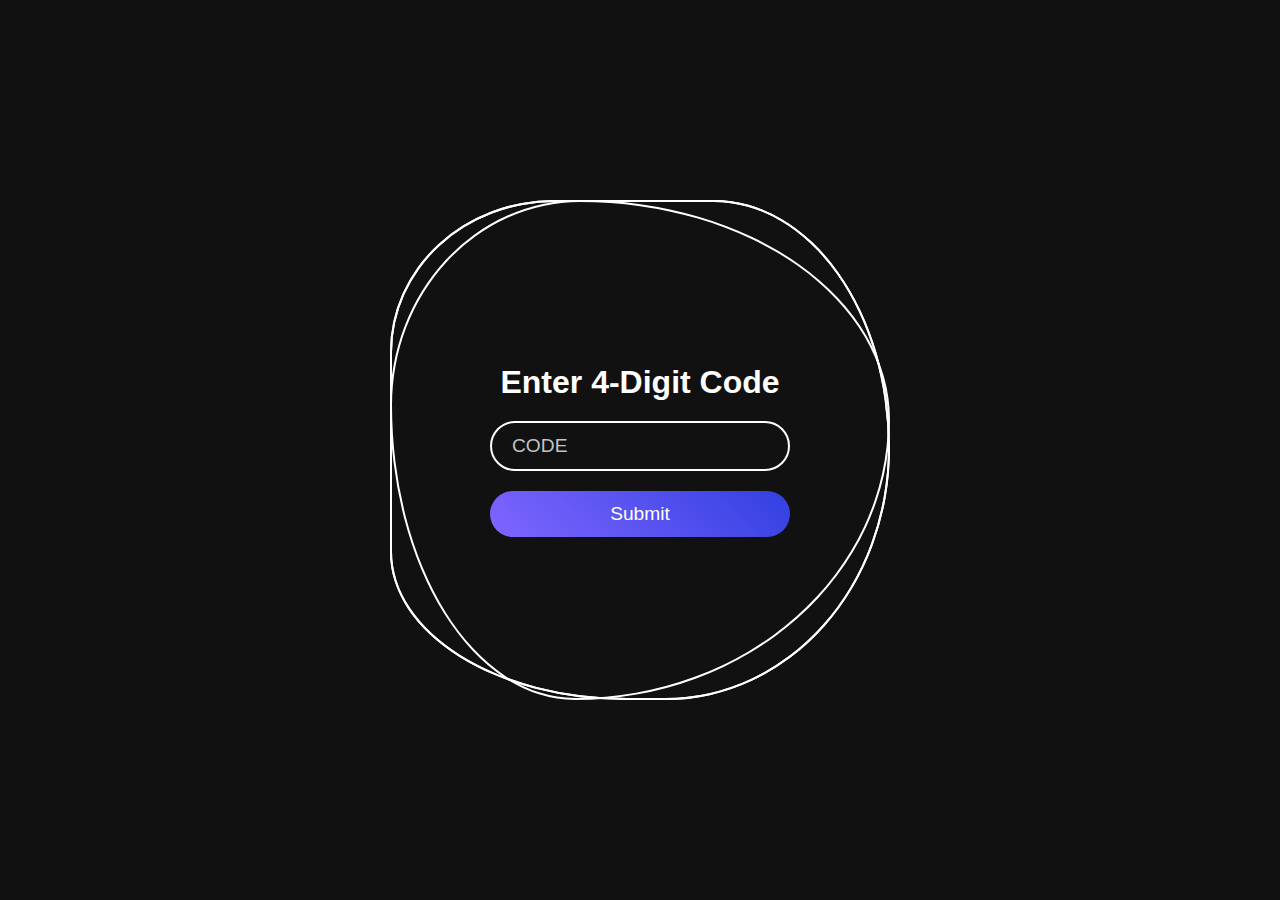
<file: index.html>
<!DOCTYPE html>
<html lang="en">

<head>
    <meta charset="UTF-8">
    <meta name="viewport" content="width=device-width, initial-scale=1.0">
    <title>Login</title>
    <link rel="stylesheet" href="style.css">
</head>

<body>
    <div class="ring">
        <i style="--clr:#3240E1"></i>
        <i style="--clr:#00ff0a"></i>
        <i style="--clr:#7F66FF"></i>
        <div class="login">
            <h2>Enter 4-Digit Code</h2>
            <div class="inputBox">
                <input type="password" id="code" placeholder="CODE" maxlength="4">
            </div>
            <div class="inputBox">
                <input type="submit" id="verifyBtn" value="Submit">
            </div>
            <div id="message"></div> <!-- Error or success message will show here -->
        </div>
    </div>

    <script src="script.js"></script>
</body>

</html>
</file>
<file: style.css>
* {
    margin: 0;
    padding: 0;
    box-sizing: border-box;
    font-family: sans-serif;
}

body {
    display: flex;
    justify-content: center;
    align-items: center;
    height: 100vh;
    background: #111;
    width: 100%;
    overflow: hidden;
}

.ring {
    position: relative;
    width: 500px;
    height: 500px;
    display: flex;
    justify-content: center;
    align-items: center;
}

.ring i {
    position: absolute;
    inset: 0;
    border: 2px solid #fff;
    transition: 0.6s;
}

.ring i:nth-child(1) {
    border-radius: 38% 62% 63% 37% / 41% 44% 56% 59%;
    animation: animate 6s linear infinite;
}

.ring i:nth-child(2) {
    border-radius: 41% 44% 56% 59% / 38% 62% 63% 37%;
    animation: animate 4s linear infinite;
}

.ring i:nth-child(3) {
    border-radius: 41% 44% 56% 59% / 38% 62% 63% 37%;
    animation: animate2 10s linear infinite;
}

.ring:hover i {
    border: 6px solid var(--clr);
    filter: drop-shadow(0 0 20px var(--clr));
}

@keyframes animate {
    0% {
        transform: rotate(0deg);
    }

    100% {
        transform: rotate(360deg);
    }
}

@keyframes animate2 {
    0% {
        transform: rotate(360deg);
    }

    100% {
        transform: rotate(0deg);
    }
}

.login {
    position: absolute;
    width: 300px;
    height: 100%;
    display: flex;
    justify-content: center;
    align-items: center;
    flex-direction: column;
    gap: 20px;
}

.login h2 {
    font-size: 2em;
    color: #fff;
}

.login .inputBox {
    position: relative;
    width: 100%;
}

.login .inputBox input {
    position: relative;
    width: 100%;
    padding: 12px 20px;
    background: transparent;
    border: 2px solid #fff;
    color: #fff;
    font-size: 1.2em;
    border-radius: 40px;
    box-shadow: none;
    outline: none;
}

.login .inputBox input[type="submit"] {
    width: 100%;
    background: linear-gradient(45deg, #7F66FF, #3240E1);
    border: none;
    cursor: pointer;
}

.login .inputBox input::placeholder {
    color: rgba(255, 255, 255, 0.75);
}

#message {
    margin-top: 15px;
    color: white;
    font-size: 1.2em;
    display: none;
    text-align: center;
}

#message.correct {
    color: green;
    animation: fadeIn 2s ease-out;
}

#message.incorrect {
    color: red;
    animation: shake 0.5s ease-out;
    animation-iteration-count: 3;
}

/* Animation for loading page */
@keyframes fadeIn {
    0% {
        opacity: 0;
    }
    100% {
        opacity: 1;
    }
}

@keyframes shake {
    0% {
        transform: translateX(0);
    }
    25% {
        transform: translateX(-10px);
    }
    50% {
        transform: translateX(10px);
    }
    75% {
        transform: translateX(-10px);
    }
    100% {
        transform: translateX(0);
    }
}

@keyframes pageTransition {
    0% {
        opacity: 1;
    }
    100% {
        opacity: 0;
    }
}
</file>
